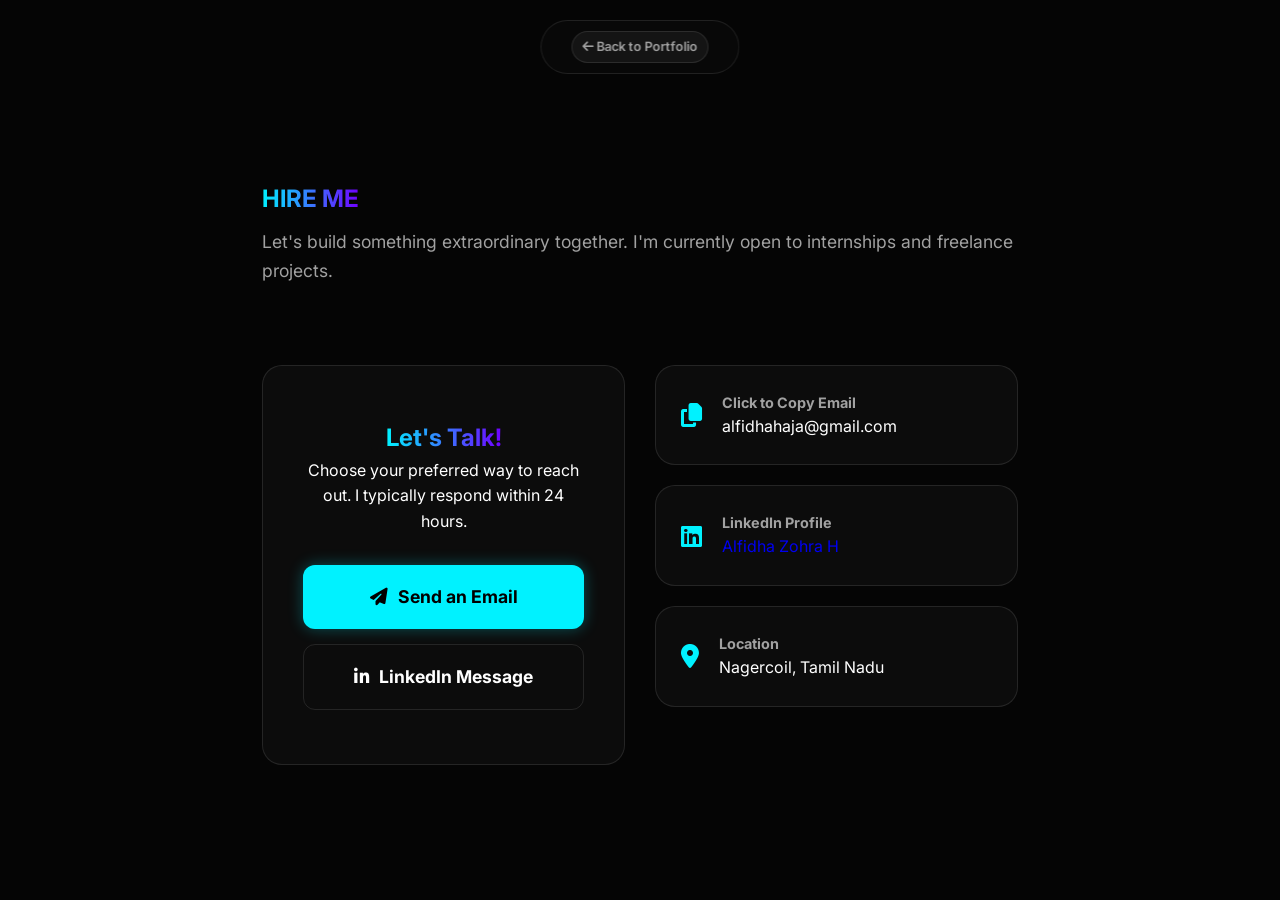
<file: hireme.html>
<!DOCTYPE html>
<html lang="en">
<head>
    <meta charset="UTF-8">
    <meta name="viewport" content="width=device-width, initial-scale=1.0">
    <title>Hire Alfidha Zohra H</title>
    <link rel="stylesheet" href="style.css">
    <link href="https://fonts.googleapis.com/css2?family=Inter:wght@400;700;900&display=swap" rel="stylesheet">
    <link rel="stylesheet" href="https://cdnjs.cloudflare.com/ajax/libs/font-awesome/6.5.1/css/all.min.css">
</head>
<body class="hire-me-page">

    <nav>
        <div class="nav-links">
            <a href="index.html" class="back-btn">
                <i class="fas fa-arrow-left"></i> Back to Portfolio
            </a>
        </div>
    </nav>

    <main class="hire-container">
        <section class="reveal active">
            <div class="section-header">
                <h1 class="gradient-text">HIRE ME</h1>
                <p>Let's build something extraordinary together. I'm currently open to internships and freelance projects.</p>
            </div>

            <div class="hire-grid">
                <div class="standard-card action-card">
                    <h2 class="gradient-text">Let's Talk!</h2>
                    <p>Choose your preferred way to reach out. I typically respond within 24 hours.</p>
                    
                    <div class="direct-actions">
                        <a href="mailto:alfidhahaja@gmail.com?subject=Project%20Inquiry" class="btn-primary large-btn">
                            <i class="fas fa-paper-plane"></i> Send an Email
                        </a>
                        <a href="https://linkedin.com/in/alfidhazohrah" target="_blank" class="btn-secondary large-btn">
                            <i class="fab fa-linkedin-in"></i> LinkedIn Message
                        </a>
                    </div>
                </div>

                <div class="contact-info">
                    <div class="info-item standard-card" onclick="copyToClipboard('alfidhahaja@gmail.com')">
                        <i class="fas fa-copy"></i>
                        <div>
                            <h4>Click to Copy Email</h4>
                            <p id="email-text">alfidhahaja@gmail.com</p>
                        </div>
                    </div>

                    <a href="https://linkedin.com/in/yourprofile" target="_blank" class="info-item standard-card link-card">
                        <i class="fab fa-linkedin"></i>
                        <div>
                            <h4>LinkedIn Profile</h4>
                            <p>Alfidha Zohra H</p>
                        </div>
                    </a>

                    <div class="info-item standard-card">
                        <i class="fas fa-location-dot"></i>
                        <div>
                            <h4>Location</h4>
                            <p>Nagercoil, Tamil Nadu</p>
                        </div>
                    </div>
                </div>
            </div>
        </section>
    </main>

    <script>
        function copyToClipboard(text) {
            navigator.clipboard.writeText(text).then(() => {
                const emailP = document.getElementById('email-text');
                const originalText = emailP.innerText;
                
                emailP.innerText = "Copied to Clipboard!";
                emailP.style.color = "#00f2ff"; /* Your accent color */
                
                setTimeout(() => {
                    emailP.innerText = originalText;
                    emailP.style.color = ""; 
                }, 2000);
            });
        }
    </script>
</body>
</html>
</file>
<file: style.css>
/* --- 1. CORE VARIABLES & RESET --- */
:root {
    --bg: #050505;
    --accent: #00f2ff;
    --purple: #7000ff;
    --text-main: #ffffff;
    --text-dim: #a1a1a1;
    --border: rgba(255, 255, 255, 0.1);
    --card-bg: rgba(255, 255, 255, 0.03);
}

* {
    margin: 0;
    padding: 0;
    box-sizing: border-box;
}

html {
    scroll-behavior: smooth;
}

body {
    background-color: var(--bg);
    color: var(--text-main);
    font-family: 'Inter', sans-serif;
    overflow-x: hidden;
    line-height: 1.6;
}

/* --- 2. REUSABLE COMPONENTS --- */
.gradient-text {
    background: linear-gradient(90deg, var(--accent), var(--purple));
    background-clip: text; /* Standard property */
    -webkit-background-clip: text; /* Vendor prefix for Chrome/Safari */
    -webkit-text-fill-color: transparent; /* Required for the clip to show the background */
    display: inline-block;
}

.badge {
    font-size: 0.75rem;
    text-transform: uppercase;
    letter-spacing: 1px;
    border: 1px solid var(--accent);
    color: var(--accent);
    padding: 4px 12px;
    border-radius: 20px;
    display: inline-block;
    margin-bottom: 15px;
}

.standard-card {
    background: var(--card-bg);
    border: 1px solid var(--border);
    border-radius: 20px;
    padding: 30px;
    transition: all 0.4s cubic-bezier(0.175, 0.885, 0.32, 1.275);
    position: relative;
    overflow: hidden;
}

.standard-card:hover {
    border-color: var(--accent);
    transform: translateY(-8px);
    box-shadow: 0 10px 30px rgba(0, 242, 255, 0.1);
}

/* --- 3. NAVIGATION --- */
nav {
    position: fixed;
    top: 25px;
    left: 50%;
    transform: translateX(-50%);
    background: rgba(10, 10, 10, 0.8);
    backdrop-filter: blur(15px);
    border: 1px solid var(--border);
    padding: 12px 30px;
    border-radius: 100px;
    display: flex;
    align-items: center;
    gap: 30px;
    z-index: 1000;
}

.nav-links a {
    color: var(--text-dim);
    text-decoration: none;
    font-size: 0.85rem;
    transition: 0.3s;
    margin: 0 10px;
}

.nav-links a:hover {
    color: var(--accent);
}

.nav-cta {
    color: var(--accent) !important;
    font-weight: bold;
}

/* --- 4. HERO SECTION --- */
.hero-section {
    min-height: 100vh;
    display: flex;
    align-items: center;
    padding: 100px 10%;
}

.hero-container {
    display: flex;
    justify-content: space-between;
    align-items: center;
    width: 100%;
    gap: 60px;
}

.hero-text { flex: 1.2; }
.hero-name { font-size: clamp(2.5rem, 6vw, 4.5rem); font-weight: 900; margin: 15px 0; }
.hero-subtitle { font-size: 1.6rem; color: var(--text-dim); margin-bottom: 25px; }

.hero-image-box {
    flex: 0.8;
    position: relative;
}

.profile-img {
    width: 100%;
    max-width: 380px;
    border-radius: 30px;
    border: 1px solid var(--border);
    position: relative;
    z-index: 2;
}

.image-glow {
    position: absolute;
    top: -15%;
    left: -15%;
    width: 130%;
    height: 130%;
    background: radial-gradient(circle, rgba(0, 242, 255, 0.1) 0%, transparent 70%);
}

/* --- 5. EDUCATION TIMELINE --- */
.education-section { padding: 100px 10%; }
.timeline-container { position: relative; max-width: 900px; margin: 40px auto; }
.timeline-line { 
    position: absolute; left: 50%; transform: translateX(-50%);
    width: 2px; height: 100%; background: linear-gradient(to bottom, var(--accent), transparent);
}

.timeline-item { position: relative; width: 50%; margin-bottom: 50px; }
.timeline-item.left { left: 0; padding-right: 40px; text-align: right; }
.timeline-item.right { left: 50%; padding-left: 40px; }

.timeline-dot {
    position: absolute; top: 20px; width: 14px; height: 14px;
    background: var(--accent); border-radius: 50%; box-shadow: 0 0 15px var(--accent);
}
.left .timeline-dot { right: -7px; }
.right .timeline-dot { left: -7px; }

/* --- 6. EXPERIENCE (THE "FIXED" SIZE SECTION) --- */
.experience-container {
    max-width: 800px; /* Prevents the boxes from being too large */
    margin: 50px auto;
    display: flex;
    flex-direction: column;
    gap: 25px;
}

.exp-card { position: relative; }
.card-header { display: flex; justify-content: space-between; margin-bottom: 10px; }
.institution { color: var(--accent); font-weight: 700; }
.date { font-size: 0.8rem; color: var(--text-dim); }

/* --- 7. PROJECTS GRID --- */
.project-grid {
    display: grid;
    grid-template-columns: repeat(auto-fit, minmax(300px, 1fr));
    gap: 30px;
    max-width: 1100px;
    margin: 40px auto;
}

/* --- 8. STAGGERED ACHIEVEMENTS --- */
.achievement-staggered-grid {
    display: grid;
    grid-template-columns: 1fr 1fr;
    gap: 40px;
    max-width: 1100px;
    margin: 0 auto;
    align-items: start;
}

.right-item { margin-top: 100px; } /* Creates the staggered effect */
.left-item { margin-bottom: 40px; }

.achievement-img-wrapper {
    width: 100%;
    height: 220px;
    overflow: hidden;
    border-radius: 12px;
    margin-bottom: 20px;
}

.achievement-img {
    width: 100%;
    height: 100%;
    object-fit: cover;
    transition: 0.5s;
}

.standard-card:hover .achievement-img { transform: scale(1.1); }

/* --- 9. ANIMATIONS & REVEALS --- */
#cursor-glow {
    position: fixed; width: 500px; height: 500px;
    background: radial-gradient(circle, rgba(0, 242, 255, 0.05) 0%, transparent 70%);
    pointer-events: none; transform: translate(-50%, -50%); z-index: 0;
}

.reveal {
    opacity: 0;
    transition: all 0.8s ease-out;
}

.reveal.left { transform: translateX(-60px); }
.reveal.right { transform: translateX(60px); }
.reveal.active {
    opacity: 1;
    transform: translate(0, 0);
}

/* --- 10. RESPONSIVE DESIGN --- */
@media (max-width: 900px) {
    .hero-container { flex-direction: column; text-align: center; }
    .hero-image-box { order: -1; }
    
    .timeline-line { left: 20px; }
    .timeline-item { width: 100%; padding-left: 50px !important; text-align: left !important; }
    .timeline-item.right { left: 0; }
    .timeline-dot { left: 13px !important; }
    
    .achievement-staggered-grid { grid-template-columns: 1fr; }
    .right-item { margin-top: 0; }
    
    nav { width: 90%; justify-content: center; }
}

/* --- CTA BUTTONS STYLING --- */
.cta-group {
    display: flex;
    gap: 15px;
    margin-top: 20px;
}

.btn-primary, .btn-secondary {
    padding: 12px 28px;
    border-radius: 8px;
    font-weight: 700;
    font-size: 0.9rem;
    cursor: pointer;
    transition: all 0.3s ease;
    text-decoration: none;
    display: inline-flex;
    align-items: center;
    justify-content: center;
}

/* View LinkedIn Button */
.btn-primary {
    background: var(--accent);
    color: #000;
    border: none;
    box-shadow: 0 0 15px rgba(0, 242, 255, 0.3);
}

.btn-primary:hover {
    transform: translateY(-3px);
    box-shadow: 0 0 25px rgba(0, 242, 255, 0.5);
    background: #fff; /* Slight color shift on hover */
}

/* Download CV Button */
.btn-secondary {
    background: transparent;
    color: #fff;
    border: 1px solid var(--border);
}

.btn-secondary:hover {
    background: rgba(255, 255, 255, 0.05);
    border-color: var(--accent);
    color: var(--accent);
    transform: translateY(-3px);
}

/* Fix for mobile: stack buttons if screen is too small */
@media (max-width: 480px) {
    .cta-group {
        flex-direction: column;
        width: 100%;
    }
    .btn-primary, .btn-secondary {
        width: 100%;
    }
}
/* --- ALIGNMENT & SIZING FIX --- */

/* 1. Ensure all sections have the exact same horizontal padding */
section, .hero-section {
    padding: 100px 10%; /* 10% is your "alignment line" */
    display: flex;
    flex-direction: column;
    align-items: flex-start; /* Forces everything inside to the left */
}

/* 2. Massive Left-Aligned Headings */
.section-header {
    text-align: left; /* Alignment fix */
    margin-bottom: 60px;
    width: 100%;
}

.section-header h2 {
    font-size: clamp(2.5rem, 5vw, 4rem); /* Same scale as your Hero name */
    font-weight: 900;
    text-transform: uppercase;
    letter-spacing: -1px;
    line-height: 1;
}

.section-header p {
    font-size: 1.1rem;
    color: var(--text-dim);
    margin-top: 10px;
}

/* 3. Adjust Containers to align with the Header */
.experience-container, 
.project-grid, 
.achievement-staggered-grid, 
.timeline-container {
    width: 100%;
    max-width: 1200px; /* Increased max-width for a more open look */
    margin-left: 0;    /* Aligns them to the left of the section */
    margin-right: 0;
}

/* --- SPECIFIC ADJUSTMENTS --- */

/* Keep the Education line centered in its container if you prefer, 
   but move the container to the left */
.timeline-container {
    margin-left: 0;
}

/* Ensure project and achievement grids start from the left */
.project-grid, .achievement-staggered-grid {
    justify-items: start;
}

/* Mobile Fix: Ensure padding stays consistent */
@media (max-width: 900px) {
    section {
        padding: 80px 5%;
    }
    .section-header h2 {
        font-size: 2.5rem;
    }
}
/* --- 11. PROJECT CARD ENHANCEMENTS (TOOLS & LINKS) --- */

.project-card {
    display: flex;
    flex-direction: column;
    height: 100%;
}

.project-content {
    display: flex;
    flex-direction: column;
    gap: 12px;
    margin-top: 10px;
}

/* Technology Tags (The small tool boxes) */
.tech-stack {
    display: flex;
    flex-wrap: wrap;
    gap: 8px;
    margin-bottom: 5px;
}

.tool-tag {
    background: rgba(0, 242, 255, 0.08); /* Light glow background */
    border: 1px solid rgba(0, 242, 255, 0.2);
    color: var(--accent);
    font-size: 0.7rem;
    padding: 4px 10px;
    border-radius: 6px;
    font-weight: 700;
    text-transform: uppercase;
    letter-spacing: 0.5px;
    transition: 0.3s ease;
}

.tool-tag:hover {
    background: var(--accent);
    color: #000;
    transform: translateY(-2px);
}

/* Project Action Links */
.project-links {
    display: flex;
    gap: 20px;
    margin-top: auto; /* Pushes links to the bottom of the card */
    padding-top: 15px;
}

.link-icon {
    color: var(--text-main);
    text-decoration: none;
    font-size: 0.85rem;
    font-weight: 700;
    transition: 0.3s;
    display: flex;
    align-items: center;
    gap: 5px;
}

.link-icon:hover {
    color: var(--accent);
    text-shadow: 0 0 8px rgba(0, 242, 255, 0.4);
}

/* Fix for Project Description */
.project-content p {
    font-size: 0.95rem;
    color: var(--text-dim);
    line-height: 1.5;
}

/* Ensure Project Images stay consistent */
.project-card .achievement-img-wrapper {
    height: 200px;
    width: 100%;
    margin-bottom: 10px;
}
/* Fix for Achievement Card spacing */
.achievement-staggered-grid .standard-card {
    display: flex;
    flex-direction: column;
    justify-content: flex-start;
}

.achievement-staggered-grid p {
    font-size: 0.9rem;
    color: var(--text-dim);
    margin-top: 10px;
}

/* Ensure images don't stretch */
.achievement-img-wrapper img {
    object-position: center;
}

/* --- UPDATED ALIGNMENT & SPACING --- */

section, .hero-section {
    padding: 60px 10%; /* Reduced from 100px to 60px */
    display: flex;
    flex-direction: column;
    align-items: flex-start;
    min-height: auto; /* Changed from 100vh to prevent forced empty space */
}

.section-header {
    text-align: left;
    margin-bottom: 30px; /* Reduced from 60px */
    width: 100%;
}

.section-header h2 {
    font-size: clamp(2rem, 4vw, 3rem); /* Slightly smaller to fit better */
    font-weight: 900;
    text-transform: uppercase;
    letter-spacing: -1px;
    line-height: 1;
}

/* --- COMPACT GRIDS --- */

.experience-container, 
.project-grid, 
.achievement-staggered-grid {
    width: 100%;
    max-width: 1200px;
    margin: 0; /* Removed auto margins */
    gap: 20px; /* Consistent tight spacing */
}

/* Remove the 100px staggered offset that creates big gaps */
.right-item { 
    margin-top: 0 !important; 
}

.left-item { 
    margin-bottom: 0 !important; 
}

/* Adjust Achievement Grid for better flow */
.achievement-staggered-grid {
    grid-template-columns: repeat(auto-fit, minmax(300px, 1fr)); /* Better than fixed 1fr 1fr */
    align-items: stretch;
}

.standard-card {
    padding: 20px; /* Reduced from 30px */
    height: auto;
}

.exp-card {
    margin-bottom: 15px; /* Tighten gap between cards */
}

footer {
    margin-top: 40px;
    padding-bottom: 40px;
}
/* --- ENHANCED ACHIEVEMENTS SECTION --- */

.achievement-staggered-grid {
    display: grid;
    grid-template-columns: repeat(auto-fit, minmax(320px, 1fr)); /* Better responsiveness */
    gap: 25px;
    max-width: 1200px;
    margin: 0;
    align-items: stretch; /* Makes all cards in a row equal height */
}

/* Remove the old staggered margins that caused the "odd" gaps */
.right-item, .left-item { 
    margin-top: 0 !important; 
    margin-bottom: 0 !important; 
}

/* Achievement Card Glassmorphism */
.achievement-staggered-grid .standard-card {
    background: rgba(255, 255, 255, 0.02);
    backdrop-filter: blur(10px);
    border: 1px solid rgba(255, 255, 255, 0.05);
    display: flex;
    flex-direction: column;
    padding: 20px;
    height: 100%; /* Ensures cards fill the grid slot */
}

/* Image Polish */
.achievement-img-wrapper {
    width: 100%;
    height: 200px; /* Fixed height for consistency */
    border-radius: 12px;
    margin-bottom: 15px;
    border: 1px solid var(--border);
}

.achievement-img {
    width: 100%;
    height: 100%;
    object-fit: cover; /* Prevents stretching */
    filter: grayscale(30%); /* Subtle aesthetic touch */
    transition: 0.5s ease;
}

.standard-card:hover .achievement-img {
    filter: grayscale(0%);
    transform: scale(1.05);
}

/* Eye-Catching Hover Effects */
.achievement-staggered-grid .standard-card:hover {
    border-color: var(--accent);
    box-shadow: 0 0 20px rgba(0, 242, 255, 0.15), 
                inset 0 0 15px rgba(0, 242, 255, 0.05);
    transform: translateY(-10px);
}

/* Subtle pulse for the Achievement Headers */
.achievement-staggered-grid h3 {
    font-size: 1.2rem;
    margin-bottom: 10px;
    color: #fff;
    transition: 0.3s;
}

.standard-card:hover h3 {
    color: var(--accent);
}

.achievement-staggered-grid p {
    font-size: 0.9rem;
    color: var(--text-dim);
    line-height: 1.5;
}

/* --- TRENDY BENTO GRID FOR ACHIEVEMENTS --- */

.achievement-staggered-grid {
    display: grid;
    /* Creates 3 columns that adjust based on screen size */
    grid-template-columns: repeat(3, 1fr); 
    grid-auto-rows: minmax(300px, auto);
    gap: 20px;
    max-width: 1200px;
    margin: 0 auto;
}

/* Reset the old staggered offsets */
.right-item, .left-item { 
    margin-top: 0 !important; 
    margin-bottom: 0 !important; 
}

/* Make specific cards "Feature" cards (Taking 2 columns) */
/* This creates the trendy "Bento" look */
.achievement-staggered-grid .standard-card:nth-child(1),
.achievement-staggered-grid .standard-card:nth-child(6) {
    grid-column: span 2;
}

/* Achievement Card Polish */
.achievement-staggered-grid .standard-card {
    background: rgba(255, 255, 255, 0.03);
    backdrop-filter: blur(12px);
    border: 1px solid var(--border);
    display: flex;
    flex-direction: column;
    padding: 24px;
    height: 100%;
    border-radius: 24px; /* More rounded for a modern look */
}

/* Image container styling */
.achievement-img-wrapper {
    width: 100%;
    height: 180px; 
    border-radius: 16px;
    margin-bottom: 18px;
    overflow: hidden;
}

.achievement-img {
    width: 100%;
    height: 100%;
    object-fit: cover;
    transition: transform 0.6s cubic-bezier(0.2, 1, 0.3, 1);
}

/* Hover Animation: Scale image and glow border */
.standard-card:hover {
    border-color: var(--accent);
    box-shadow: 0 0 30px rgba(0, 242, 255, 0.1);
}

.standard-card:hover .achievement-img {
    transform: scale(1.1);
}

/* Responsive: Switch to 1 column on mobile */
@media (max-width: 900px) {
    .achievement-staggered-grid {
        grid-template-columns: 1fr;
    }
    .achievement-staggered-grid .standard-card:nth-child(1),
    .achievement-staggered-grid .standard-card:nth-child(6) {
        grid-column: span 1;
    }
}
/* --- 2-3-2 SYMMETRICAL ACHIEVEMENT GRID --- */

.achievement-staggered-grid {
    display: grid;
    /* Create a 6-column base to allow math for 2 and 3 items per row */
    grid-template-columns: repeat(6, 1fr); 
    gap: 25px;
    max-width: 1200px;
    margin: 0 auto;
}

/* Base Card Styling */
.achievement-staggered-grid .standard-card {
    grid-column: span 2; /* Default: 3 cards per row (6 / 2 = 3) */
    background: rgba(255, 255, 255, 0.03);
    backdrop-filter: blur(15px);
    border: 1px solid var(--border);
    border-radius: 20px;
    padding: 25px;
    display: flex;
    flex-direction: column;
    transition: all 0.5s cubic-bezier(0.4, 0, 0.2, 1);
}

/* Row 1: The first 2 cards (3 columns each) */
.achievement-staggered-grid .standard-card:nth-child(1),
.achievement-staggered-grid .standard-card:nth-child(2) {
    grid-column: span 3;
}

/* Row 2: The next 3 cards (already span 2 by default) */

/* Row 3: The final 2 cards (3 columns each) */
.achievement-staggered-grid .standard-card:nth-child(6),
.achievement-staggered-grid .standard-card:nth-child(7) {
    grid-column: span 3;
}

/* Reset any old staggered margins */
.right-item, .left-item { 
    margin-top: 0 !important; 
    margin-bottom: 0 !important; 
}

/* Image Consistency */
.achievement-img-wrapper {
    width: 100%;
    height: 220px;
    border-radius: 12px;
    overflow: hidden;
    margin-bottom: 15px;
}

.achievement-img {
    width: 100%;
    height: 100%;
    object-fit: cover;
    transition: 0.6s ease;
}

/* Hover Animation */
.standard-card:hover {
    border-color: var(--accent);
    transform: translateY(-10px) scale(1.02);
    box-shadow: 0 15px 40px rgba(0, 242, 255, 0.15);
}

/* Mobile Responsiveness: Stack to 1 column */
@media (max-width: 900px) {
    .achievement-staggered-grid {
        grid-template-columns: 1fr;
    }
    .achievement-staggered-grid .standard-card {
        grid-column: span 1 !important;
    }
}

.achievement-staggered-grid h3 {
    font-size: 1.15rem;
    line-height: 1.3;
    margin-bottom: 12px;
    color: var(--text-main);
}

.achievement-staggered-grid p {
    font-size: 0.9rem;
    color: var(--text-dim);
    line-height: 1.6;
}

/* Add a subtle glow behind the first/last rows to emphasize the 2-3-2 look */
.achievement-staggered-grid .standard-card:nth-child(odd):hover {
    box-shadow: 0 15px 40px rgba(112, 0, 255, 0.15); /* Purple glow for odd cards */
}

/* --- GRADIENT BORDER EFFECT --- */

.achievement-staggered-grid .standard-card {
    position: relative;
    background: var(--bg); /* Solid background to clip against the gradient */
    border: none; /* Remove the old border */
    z-index: 1;
}

/* The Gradient "Frame" */
.achievement-staggered-grid .standard-card::before {
    content: "";
    position: absolute;
    top: -1px; 
    left: -1px; 
    right: -1px; 
    bottom: -1px;
    background: linear-gradient(135deg, var(--accent), var(--purple), transparent);
    border-radius: 20px;
    z-index: -1;
    opacity: 0.3; /* Subtle when not hovered */
    transition: opacity 0.4s ease;
}

/* Inner Background to keep content readable */
.achievement-staggered-grid .standard-card::after {
    content: "";
    position: absolute;
    inset: 1px; /* Creates the 1px border look */
    background: var(--bg);
    border-radius: 19px;
    z-index: -1;
}

/* Hover State: Make the border glow intensely */
.achievement-staggered-grid .standard-card:hover::before {
    opacity: 1;
    background: linear-gradient(135deg, var(--accent), #fff, var(--purple));
}

.achievement-staggered-grid .standard-card:hover {
    box-shadow: 0 0 25px rgba(0, 242, 255, 0.2);
}

/* Correcting the Span Logic for 7 items */
.achievement-staggered-grid .standard-card:nth-child(1),
.achievement-staggered-grid .standard-card:nth-child(2),
.achievement-staggered-grid .standard-card:nth-child(6),
.achievement-staggered-grid .standard-card:nth-child(7) {
    grid-column: span 3;
}

.achievement-staggered-grid .standard-card:nth-child(3),
.achievement-staggered-grid .standard-card:nth-child(4),
.achievement-staggered-grid .standard-card:nth-child(5) {
    grid-column: span 2;
}

.achievement-img-wrapper {
    overflow: hidden;
    border-radius: 12px;
}

.achievement-img {
    transition: transform 0.8s cubic-bezier(0.2, 1, 0.3, 1);
}

.standard-card:hover .achievement-img {
    transform: scale(1.1);
}

/* --- FOOTER STYLING --- */
.footer-section {
    padding: 80px 10% 40px 10%;
    background: linear-gradient(to top, rgba(112, 0, 255, 0.05), transparent);
    border-top: 1px solid var(--border);
    width: 100%;
}

.footer-container {
    max-width: 1200px;
    width: 100%;
}

.footer-tagline {
    color: var(--text-dim);
    margin: 15px 0 40px 0;
    font-size: 1.1rem;
}

.social-links {
    display: flex;
    gap: 30px;
    flex-wrap: wrap;
}

.social-item {
    display: flex;
    align-items: center;
    gap: 12px;
    text-decoration: none;
    color: var(--text-main);
    padding: 10px 20px;
    background: var(--card-bg);
    border: 1px solid var(--border);
    border-radius: 12px;
    transition: all 0.3s ease;
}

.social-icon {
    font-weight: 900;
    color: var(--accent);
    font-family: 'Courier New', Courier, monospace;
}

.social-item:hover {
    border-color: var(--accent);
    background: rgba(0, 242, 255, 0.05);
    transform: translateY(-5px);
    box-shadow: 0 5px 15px rgba(0, 242, 255, 0.1);
}

.footer-bottom {
    margin-top: 60px;
    padding-top: 20px;
    border-top: 1px solid var(--border);
    color: var(--text-dim);
    font-size: 0.8rem;
    text-align: center;
}

/* Mobile Fix */
@media (max-width: 600px) {
    .social-links {
        flex-direction: column;
        gap: 15px;
    }
}

/* --- BACK TO TOP STYLING --- */
.back-to-top {
    position: fixed;
    bottom: 30px;
    right: 30px;
    width: 50px;
    height: 50px;
    background: rgba(5, 5, 5, 0.8);
    backdrop-filter: blur(10px);
    border: 1px solid var(--border);
    border-radius: 50%;
    color: var(--accent);
    font-size: 1.5rem;
    cursor: pointer;
    display: flex;
    align-items: center;
    justify-content: center;
    transition: all 0.4s cubic-bezier(0.175, 0.885, 0.32, 1.275);
    opacity: 0;
    visibility: hidden;
    z-index: 9999;
}

/* Make it visible when active */
.back-to-top.show {
    opacity: 1;
    visibility: visible;
    transform: translateY(0);
}

.back-to-top:not(.show) {
    transform: translateY(20px);
}

/* Neon Glow Effect on Hover */
.back-to-top:hover {
    border-color: var(--accent);
    color: #fff;
    box-shadow: 0 0 20px rgba(0, 242, 255, 0.4);
    transform: translateY(-5px) scale(1.1);
}

.back-to-top .arrow {
    position: relative;
    z-index: 2;
    transition: 0.3s;
}

.back-to-top:hover .arrow {
    animation: bounceUp 0.6s infinite alternate;
}

@keyframes bounceUp {
    from { transform: translateY(0); }
    to { transform: translateY(-5px); }
}

/* --- FOOTER LOGO STYLING --- */

.social-item i {
    font-size: 1.2rem;
    color: var(--accent); /* Matches your neon cyan */
    transition: 0.3s ease;
}

.social-item:hover i {
    color: #fff;
    transform: scale(1.2);
    text-shadow: 0 0 10px var(--accent);
}

/* Specific Brand Colors on Hover (Optional) */
.social-item:hover .fa-linkedin-in { color: #0077b5; }
.social-item:hover .fa-github { color: #fafafa; }
.social-item:hover .fa-envelope { color: #ea4335; }

.social-text {
    font-weight: 600;
    letter-spacing: 0.5px;
}

.social-item:active {
    transform: scale(0.95);
    background: var(--accent);
    color: #000;
}

.social-item:active i {
    color: #000;
}

/* --- 3. NAVIGATION (UPDATED) --- */
nav {
    position: fixed;
    top: 20px;
    left: 50%;
    transform: translateX(-50%);
    background: rgba(10, 10, 10, 0.85);
    backdrop-filter: blur(20px);
    border: 1px solid var(--border);
    padding: 10px 20px;
    border-radius: 100px;
    display: flex;
    justify-content: center;
    align-items: center;
    z-index: 1000;
    width: fit-content;
    max-width: 95%; /* Prevents hitting the edges of the phone */
}

.nav-links {
    display: flex;
    align-items: center;
    justify-content: center;
    flex-wrap: wrap; /* Allows links to wrap to a second line if needed */
    gap: 10px;
}

.nav-links a {
    color: var(--text-dim);
    text-decoration: none;
    font-size: 0.8rem; /* Slightly smaller for mobile-first fit */
    font-weight: 600;
    transition: 0.3s;
    padding: 5px 10px;
    white-space: nowrap; /* Prevents a single word like "Education" from breaking */
}

.nav-links a:hover {
    color: var(--accent);
}

.nav-cta {
    color: var(--accent) !important;
    border: 1px solid rgba(0, 242, 255, 0.3);
    border-radius: 20px;
    padding: 5px 15px !important;
}

/* --- MOBILE NAVIGATION FIX --- */
@media (max-width: 600px) {
    nav {
        top: 10px;
        padding: 8px 15px;
        border-radius: 20px; /* Square off slightly for more room */
    }

    .nav-links {
        gap: 5px; /* Tighter gaps for small screens */
    }

    .nav-links a {
        font-size: 0.7rem; /* Smaller font so everything fits */
        padding: 4px 8px;
    }
}

/* --- HAMBURGER STYLING --- */
.menu-toggle {
    display: none; /* Hidden on desktop */
    flex-direction: column;
    cursor: pointer;
    gap: 5px;
}

.bar {
    width: 25px;
    height: 3px;
    background-color: var(--accent);
    border-radius: 5px;
    transition: 0.3s;
}

/* Mobile View Adjustments */
@media (max-width: 900px) {
    nav {
        width: 90%;
        border-radius: 20px;
        padding: 15px 20px;
        flex-direction: column;
        align-items: flex-start;
    }

    .menu-toggle {
        display: flex; /* Show hamburger on mobile */
    }

    .nav-links {
        display: none; /* Hide links by default */
        flex-direction: column;
        width: 100%;
        margin-top: 15px;
        gap: 15px;
    }

    /* When the menu is "active", show the links */
    .nav-links.active {
        display: flex;
    }

    .nav-links a {
        font-size: 1rem;
        width: 100%;
        padding: 10px 0;
        border-bottom: 1px solid var(--border);
    }
}

/* --- HIRE ME PAGE STYLES --- */
.hire-container {
    padding: 120px 10% 60px 10%;
    max-width: 1200px;
    margin: 0 auto;
}

.hire-grid {
    display: grid;
    grid-template-columns: 1.5fr 1fr;
    gap: 40px;
    margin-top: 40px;
}

.contact-form {
    display: flex;
    flex-direction: column;
    gap: 20px;
}

.input-group {
    display: flex;
    flex-direction: column;
    gap: 8px;
}

.input-group label {
    font-size: 0.85rem;
    color: var(--accent);
    font-weight: 700;
    text-transform: uppercase;
}

.input-group input, 
.input-group textarea {
    background: rgba(255, 255, 255, 0.05);
    border: 1px solid var(--border);
    border-radius: 8px;
    padding: 12px;
    color: #fff;
    font-family: inherit;
    transition: 0.3s;
}

.input-group input:focus, 
.input-group textarea:focus {
    outline: none;
    border-color: var(--accent);
    background: rgba(0, 242, 255, 0.05);
}

.contact-info {
    display: flex;
    flex-direction: column;
    gap: 20px;
}

.info-item {
    display: flex;
    align-items: center;
    gap: 20px;
    padding: 20px !important;
}

.info-item i {
    font-size: 1.5rem;
    color: var(--accent);
}

.info-item h4 {
    font-size: 0.9rem;
    color: var(--text-dim);
}

/* Responsive Fix */
@media (max-width: 900px) {
    .hire-grid {
        grid-template-columns: 1fr;
    }
}

.action-card {
    display: flex;
    flex-direction: column;
    justify-content: center;
    align-items: center;
    text-align: center;
    padding: 40px !important;
}

.direct-actions {
    display: flex;
    flex-direction: column;
    gap: 15px;
    width: 100%;
    margin-top: 30px;
}

.large-btn {
    display: flex;
    align-items: center;
    justify-content: center;
    gap: 12px;
    padding: 18px !important;
    font-size: 1.1rem !important;
    text-decoration: none;
    border-radius: 12px;
}

.info-item.standard-card {
    cursor: pointer;
    transition: 0.3s;
}

.info-item.standard-card:hover {
    background: rgba(0, 242, 255, 0.08);
    border-color: var(--accent);
}
/* --- FIXED HIRE ME LAYOUT --- */
.hire-grid {
    display: grid;
    grid-template-columns: 1fr 1fr; /* Two equal columns */
    gap: 30px;
    margin-top: 50px;
    align-items: start;
}

.action-card {
    grid-row: span 2; /* Makes the "Let's Talk" card taller */
    display: flex;
    flex-direction: column;
    justify-content: center;
    align-items: center;
    text-align: center;
    padding: 40px !important;
    min-height: 400px;
}

/* Fix for the contact info column */
.contact-info {
    display: flex;
    flex-direction: column;
    gap: 20px;
}

.info-item.standard-card {
    display: flex;
    align-items: center;
    gap: 20px;
    padding: 25px !important;
    width: 100%; /* Ensures they fill the column */
}

/* Mobile Fix: Stack everything in one column */
@media (max-width: 850px) {
    .hire-grid {
        grid-template-columns: 1fr;
    }
    .action-card {
        grid-row: auto;
    }
}

/* --- HIRE ME SPECIFIC FIXES --- */
.hire-container {
    padding: 120px 10% 60px 10%;
    max-width: 1200px;
    margin: 0 auto;
}

.hire-grid {
    display: grid;
    grid-template-columns: 1fr 1fr; /* Two equal columns to prevent squashing */
    gap: 30px;
    margin-top: 50px;
    align-items: start;
}

.action-card {
    padding: 40px !important;
    text-align: center;
    display: flex;
    flex-direction: column;
    justify-content: center;
    height: 100%; /* Match height of the right column */
}

.direct-actions {
    display: flex;
    flex-direction: column;
    gap: 15px;
    width: 100%;
    margin-top: 30px;
}

.large-btn {
    padding: 18px !important;
    display: flex;
    align-items: center;
    justify-content: center;
    gap: 10px;
    text-decoration: none;
    border-radius: 12px;
}

.info-item.standard-card {
    display: flex;
    align-items: center;
    gap: 20px;
    padding: 25px !important;
    cursor: pointer;
    transition: 0.3s;
    text-decoration: none; /* For the link card */
}

.info-item.standard-card:hover {
    border-color: var(--accent);
    background: rgba(0, 242, 255, 0.05);
}

.back-btn {
    text-decoration: none;
    color: var(--text-main);
    background: rgba(255, 255, 255, 0.05);
    padding: 10px 20px;
    border-radius: 50px;
    border: 1px solid var(--border);
}

/* Mobile Responsiveness */
@media (max-width: 850px) {
    .hire-grid {
        grid-template-columns: 1fr; /* Stack on mobile */
    }
}
</file>
